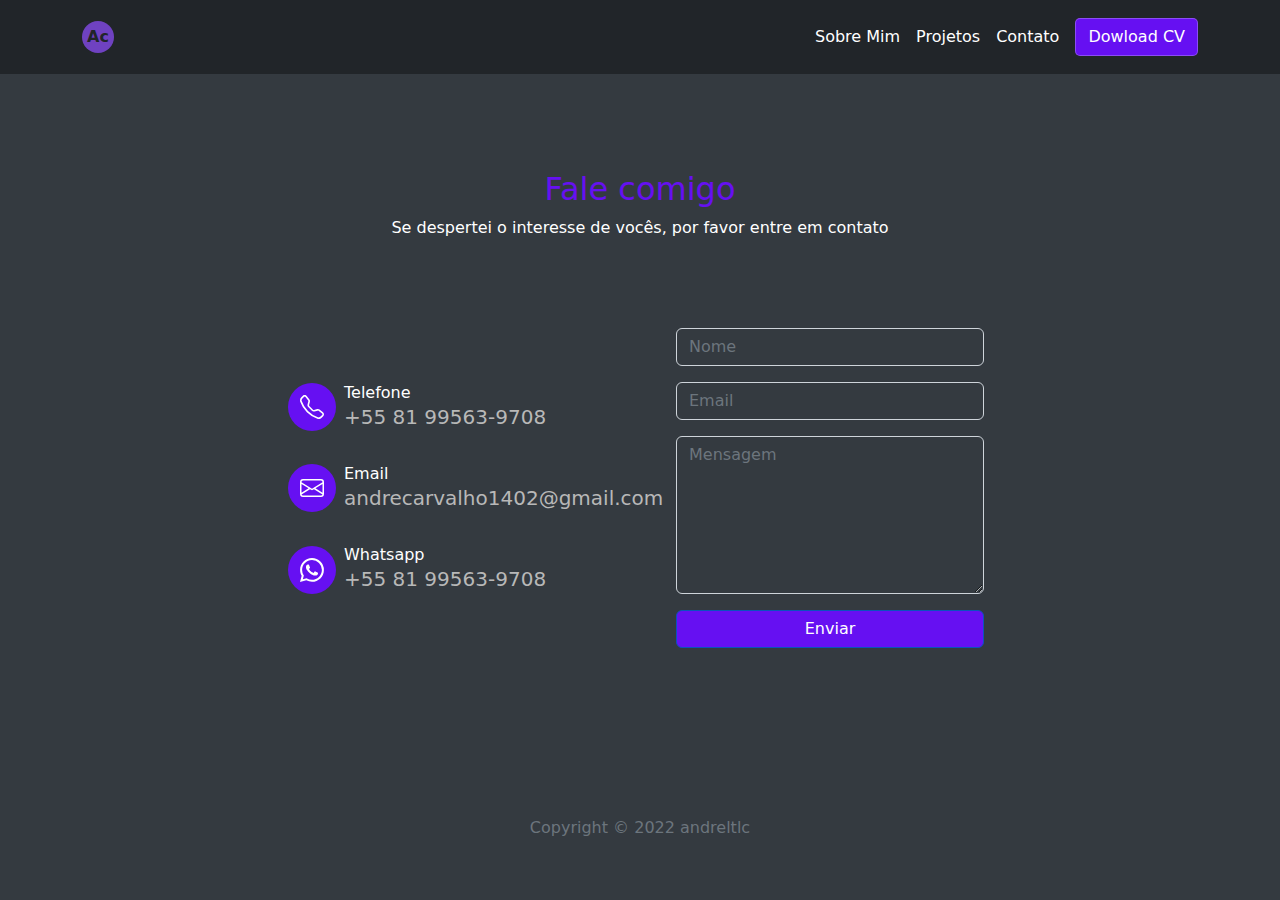
<file: Contato.html>
<!DOCTYPE html>
<html lang="pt">

<head>
    <meta charset="utf-8">
    <meta name="viewport" content="width=device-width, initial-scale=1.0, shrink-to-fit=no">
    <title>andreltlc</title>
    <meta name="description" content="Portifólio curricular de André Luiz Tôrres Lins de Carvalho:
Estudante de Ciências da Computação, na Universidade Católica de Pernambuco!  ">
    <link rel="stylesheet" href="assets/bootstrap/css/bootstrap.min.css">
    <link rel="stylesheet" href="assets/fonts/fontawesome-all.min.css">
    <link rel="stylesheet" href="assets/fonts/font-awesome.min.css">
    <link rel="stylesheet" href="assets/fonts/fontawesome5-overrides.min.css">
    <link rel="stylesheet" href="assets/css/Hero-Clean-Reverse-images.css">
    <link rel="stylesheet" href="assets/css/Navbar-Right-Links-Dark-icons.css">
    <link rel="stylesheet" href="assets/css/styles.css">
</head>

<body>
    <nav class="navbar navbar-dark navbar-expand-md bg-dark py-3">
        <div class="container"><a class="navbar-brand d-flex align-items-center" href="index.html"><span class="bs-icon-sm bs-icon-circle bs-icon-primary text-dark d-flex justify-content-center align-items-center me-2 bs-icon" style="background: var(--bs-purple);"><strong>Ac</strong></span></a><button data-bs-toggle="collapse" class="navbar-toggler" data-bs-target="#navcol-5"><span class="visually-hidden">Toggle navigation</span><span class="navbar-toggler-icon"></span></button>
            <div class="collapse navbar-collapse" id="navcol-5">
                <ul class="navbar-nav ms-auto">
                    <li class="nav-item"><a class="nav-link active" href="Sobre%20Mim.html">Sobre Mim</a></li>
                    <li class="nav-item"><a class="nav-link" href="https://github.com/andreltlc" style="color: rgb(255,255,255);" target="_blank">Projetos</a></li>
                    <li class="nav-item"><a class="nav-link" href="Contato.html" style="color: rgb(255,255,255);">Contato</a></li>
                </ul><a class="btn btn-primary ms-md-2" role="button" id="dowload" style="background: var(--bs-indigo);--bs-primary: #0d6efd;--bs-primary-rgb: 13,110,253;border-radius: 5px;border-width: 1px;border-color: var(--bs-navbar-disabled-color);" href="https://drive.google.com/file/d/1g7-NZeu4UOeOzY25wsoxIWkWk7Ztu2kB/view?usp=sharing">Dowload CV</a>
            </div>
        </div>
    </nav>
    <section class="position-relative py-4 py-xl-5">
        <section class="position-relative py-4 py-xl-5">
            <div class="container position-relative">
                <div class="row mb-5">
                    <div class="col-md-8 col-xl-6 text-center mx-auto">
                        <h2 style="color: var(--bs-indigo);">Fale comigo</h2>
                        <p class="w-lg-50" style="color: rgb(255,255,255);">Se despertei o interesse de vocês, por favor entre em contato</p>
                    </div>
                </div>
                <div class="row d-flex justify-content-center">
                    <div class="col-md-6 col-lg-4 col-xl-4">
                        <div class="d-flex flex-column justify-content-center align-items-start h-100">
                            <div class="d-flex align-items-center p-3">
                                <div class="bs-icon-md bs-icon-rounded bs-icon-primary d-flex flex-shrink-0 justify-content-center align-items-center d-inline-block bs-icon" style="background: var(--bs-indigo);border-radius: 25px;"><svg xmlns="http://www.w3.org/2000/svg" width="1em" height="1em" fill="currentColor" viewBox="0 0 16 16" class="bi bi-telephone">
                                        <path d="M3.654 1.328a.678.678 0 0 0-1.015-.063L1.605 2.3c-.483.484-.661 1.169-.45 1.77a17.568 17.568 0 0 0 4.168 6.608 17.569 17.569 0 0 0 6.608 4.168c.601.211 1.286.033 1.77-.45l1.034-1.034a.678.678 0 0 0-.063-1.015l-2.307-1.794a.678.678 0 0 0-.58-.122l-2.19.547a1.745 1.745 0 0 1-1.657-.459L5.482 8.062a1.745 1.745 0 0 1-.46-1.657l.548-2.19a.678.678 0 0 0-.122-.58L3.654 1.328zM1.884.511a1.745 1.745 0 0 1 2.612.163L6.29 2.98c.329.423.445.974.315 1.494l-.547 2.19a.678.678 0 0 0 .178.643l2.457 2.457a.678.678 0 0 0 .644.178l2.189-.547a1.745 1.745 0 0 1 1.494.315l2.306 1.794c.829.645.905 1.87.163 2.611l-1.034 1.034c-.74.74-1.846 1.065-2.877.702a18.634 18.634 0 0 1-7.01-4.42 18.634 18.634 0 0 1-4.42-7.009c-.362-1.03-.037-2.137.703-2.877L1.885.511z"></path>
                                    </svg></div>
                                <div class="px-2">
                                    <h6 class="mb-0" style="color: rgb(255,255,255);">Telefone</h6>
                                    <p class="lead mb-0" style="color: rgb(184,184,184);">+55 81 99563-9708</p>
                                </div>
                            </div>
                            <div class="d-flex align-items-center p-3">
                                <div class="bs-icon-md bs-icon-rounded bs-icon-primary d-flex flex-shrink-0 justify-content-center align-items-center d-inline-block bs-icon" style="background: var(--bs-indigo);border-radius: 25px;"><svg xmlns="http://www.w3.org/2000/svg" width="1em" height="1em" fill="currentColor" viewBox="0 0 16 16" class="bi bi-envelope">
                                        <path fill-rule="evenodd" d="M0 4a2 2 0 0 1 2-2h12a2 2 0 0 1 2 2v8a2 2 0 0 1-2 2H2a2 2 0 0 1-2-2V4Zm2-1a1 1 0 0 0-1 1v.217l7 4.2 7-4.2V4a1 1 0 0 0-1-1H2Zm13 2.383-4.708 2.825L15 11.105V5.383Zm-.034 6.876-5.64-3.471L8 9.583l-1.326-.795-5.64 3.47A1 1 0 0 0 2 13h12a1 1 0 0 0 .966-.741ZM1 11.105l4.708-2.897L1 5.383v5.722Z"></path>
                                    </svg></div>
                                <div class="px-2">
                                    <h6 class="mb-0" style="color: rgb(255,255,255);">Email</h6>
                                    <p class="lead mb-0" style="color: rgb(184,184,184);">andrecarvalho1402@gmail.com</p>
                                </div>
                            </div>
                            <div class="d-flex align-items-center p-3">
                                <div class="bs-icon-md bs-icon-rounded bs-icon-primary d-flex flex-shrink-0 justify-content-center align-items-center d-inline-block bs-icon" style="background: var(--bs-indigo);border-radius: 32px;"><svg xmlns="http://www.w3.org/2000/svg" width="1em" height="1em" fill="currentColor" viewBox="0 0 16 16" class="bi bi-whatsapp">
                                        <path d="M13.601 2.326A7.854 7.854 0 0 0 7.994 0C3.627 0 .068 3.558.064 7.926c0 1.399.366 2.76 1.057 3.965L0 16l4.204-1.102a7.933 7.933 0 0 0 3.79.965h.004c4.368 0 7.926-3.558 7.93-7.93A7.898 7.898 0 0 0 13.6 2.326zM7.994 14.521a6.573 6.573 0 0 1-3.356-.92l-.24-.144-2.494.654.666-2.433-.156-.251a6.56 6.56 0 0 1-1.007-3.505c0-3.626 2.957-6.584 6.591-6.584a6.56 6.56 0 0 1 4.66 1.931 6.557 6.557 0 0 1 1.928 4.66c-.004 3.639-2.961 6.592-6.592 6.592zm3.615-4.934c-.197-.099-1.17-.578-1.353-.646-.182-.065-.315-.099-.445.099-.133.197-.513.646-.627.775-.114.133-.232.148-.43.05-.197-.1-.836-.308-1.592-.985-.59-.525-.985-1.175-1.103-1.372-.114-.198-.011-.304.088-.403.087-.088.197-.232.296-.346.1-.114.133-.198.198-.33.065-.134.034-.248-.015-.347-.05-.099-.445-1.076-.612-1.47-.16-.389-.323-.335-.445-.34-.114-.007-.247-.007-.38-.007a.729.729 0 0 0-.529.247c-.182.198-.691.677-.691 1.654 0 .977.71 1.916.81 2.049.098.133 1.394 2.132 3.383 2.992.47.205.84.326 1.129.418.475.152.904.129 1.246.08.38-.058 1.171-.48 1.338-.943.164-.464.164-.86.114-.943-.049-.084-.182-.133-.38-.232z"></path>
                                    </svg></div>
                                <div class="px-2">
                                    <h6 class="mb-0" style="color: rgb(255,255,255);">Whatsapp</h6>
                                    <p class="lead mb-0" style="color: rgb(184,184,184);">+55 81 99563-9708</p>
                                </div>
                            </div>
                        </div>
                    </div>
                    <div class="col-md-6 col-lg-5 col-xl-4">
                        <div>
                            <form class="p-3 p-xl-4" method="post">
                                <div class="mb-3"><input class="form-control" type="text" id="name-1" name="name" placeholder="Nome" style="background: rgb(52,58,64);color: rgb(255,255,255);"></div>
                                <div class="mb-3"><input class="form-control" type="email" id="email-1" name="email" placeholder="Email" style="background: rgb(52,58,64);color: rgb(255,255,255);"></div>
                                <div class="mb-3"><textarea class="form-control" id="message-1" name="message" rows="6" placeholder="Mensagem" style="background: rgb(52,58,64);color: rgb(255,255,255);"></textarea></div>
                                <div><button class="btn btn-primary active d-block w-100" type="submit" style="background: #6610f2;" data-bs-target="andrecarvalho1402@gmail.com" data-bs-toggle="email ">Enviar</button></div>
                            </form>
                        </div>
                    </div>
                </div>
            </div>
        </section>
    </section>
    <footer class="text-center">
        <div class="container text-muted py-4 py-lg-5">
            <p class="mb-0">Copyright © 2022 andreltlc</p>
        </div>
    </footer>
    <script src="assets/bootstrap/js/bootstrap.min.js"></script>
</body>

</html>
</file>
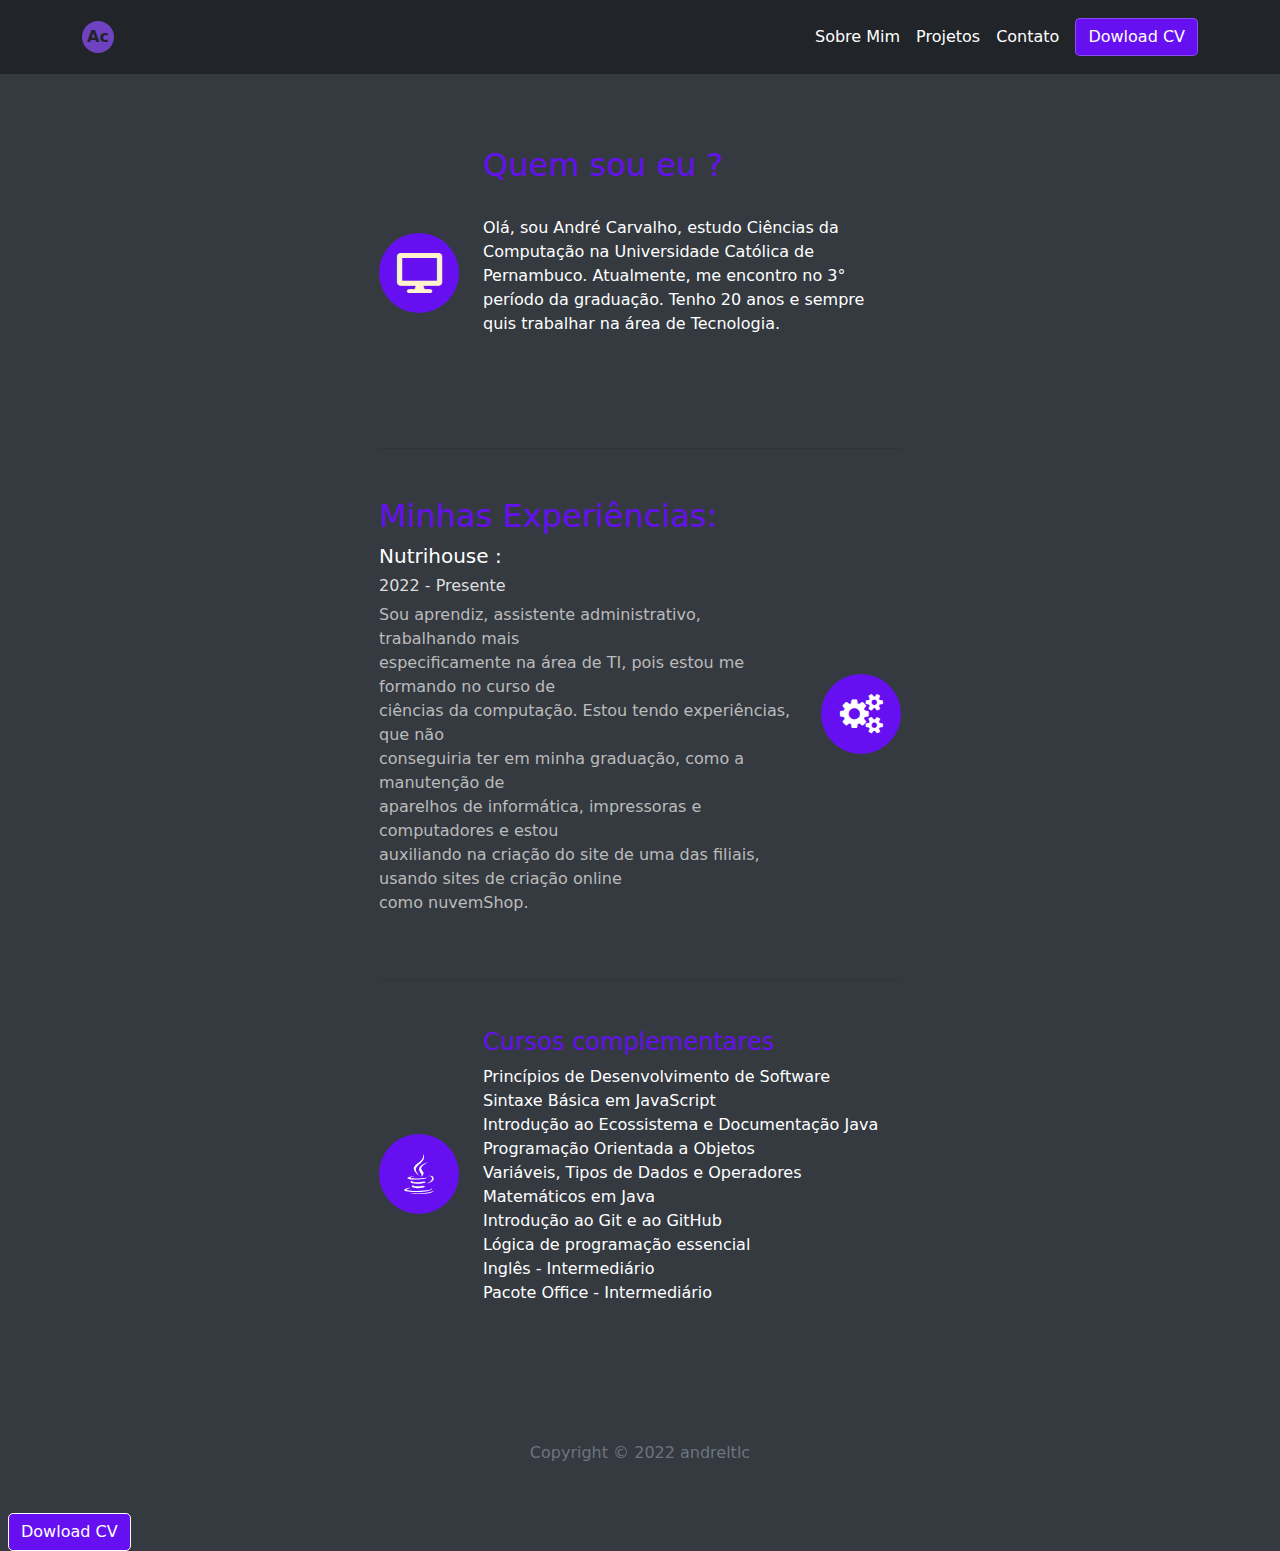
<file: Sobre Mim.html>
<!DOCTYPE html>
<html lang="pt">

<head>
    <meta charset="utf-8">
    <meta name="viewport" content="width=device-width, initial-scale=1.0, shrink-to-fit=no">
    <title>andreltlc</title>
    <meta name="description" content="Portifólio curricular de André Luiz Tôrres Lins de Carvalho:
Estudante de Ciências da Computação, na Universidade Católica de Pernambuco!  ">
    <link rel="stylesheet" href="assets/bootstrap/css/bootstrap.min.css">
    <link rel="stylesheet" href="assets/fonts/fontawesome-all.min.css">
    <link rel="stylesheet" href="assets/fonts/font-awesome.min.css">
    <link rel="stylesheet" href="assets/fonts/fontawesome5-overrides.min.css">
    <link rel="stylesheet" href="assets/css/Hero-Clean-Reverse-images.css">
    <link rel="stylesheet" href="assets/css/Navbar-Right-Links-Dark-icons.css">
    <link rel="stylesheet" href="assets/css/styles.css">
</head>

<body>
    <nav class="navbar navbar-dark navbar-expand-md bg-dark py-3">
        <div class="container"><a class="navbar-brand d-flex align-items-center" href="index.html"><span class="bs-icon-sm bs-icon-circle bs-icon-primary text-dark d-flex justify-content-center align-items-center me-2 bs-icon" style="background: var(--bs-purple);"><strong>Ac</strong></span></a><button data-bs-toggle="collapse" class="navbar-toggler" data-bs-target="#navcol-5"><span class="visually-hidden">Toggle navigation</span><span class="navbar-toggler-icon"></span></button>
            <div class="collapse navbar-collapse" id="navcol-5">
                <ul class="navbar-nav ms-auto">
                    <li class="nav-item"><a class="nav-link active" href="Sobre%20Mim.html">Sobre Mim</a></li>
                    <li class="nav-item"><a class="nav-link" href="https://github.com/andreltlc" style="color: rgb(255,255,255);" target="_blank">Projetos</a></li>
                    <li class="nav-item"><a class="nav-link" href="Contato.html" style="color: rgb(255,255,255);">Contato</a></li>
                </ul><a class="btn btn-primary ms-md-2" role="button" href="https://drive.google.com/file/d/1g7-NZeu4UOeOzY25wsoxIWkWk7Ztu2kB/view?usp=sharing" style="background: var(--bs-indigo);--bs-primary: #0d6efd;--bs-primary-rgb: 13,110,253;border-radius: 5px;border-width: 1px;border-color: var(--bs-navbar-disabled-color);">Dowload CV</a>
            </div>
        </div>
    </nav>
    <div class="container py-4 py-xl-5">
        <div class="row">
            <div class="col-md-8 col-xl-6 mx-auto p-4">
                <div class="d-flex align-items-center align-items-md-start align-items-xl-center">
                    <div class="bs-icon-xl bs-icon-circle bs-icon-primary d-flex flex-shrink-0 justify-content-center align-items-center me-4 d-inline-block bs-icon xl" style="color: var(--bs-highlight-bg);background: #6610f2;"><i class="fas fa-desktop"></i></div>
                    <div>
                        <h2 style="color: var(--bs-indigo);">Quem sou eu ?</h2>
                        <p style="text-align: left;"><br><span style="color: rgb(255, 255, 255);">Olá, sou André Carvalho, estudo Ciências da Computação na Universidade Católica de Pernambuco. Atualmente, me encontro no 3° período da graduação. Tenho 20 anos e sempre quis trabalhar na área de Tecnologia.</span><br><br><br></p>
                    </div>
                </div>
                <hr class="my-5">
                <div class="d-flex align-items-center align-items-md-start align-items-xl-center">
                    <div class="bs-icon-xl bs-icon-circle bs-icon-primary d-flex flex-shrink-0 justify-content-center align-items-center order-last ms-4 d-inline-block bs-icon xl" style="background: var(--bs-indigo);"><i class="fa fa-cogs"></i></div>
                    <div>
                        <h2 style="color: var(--bs-indigo);">Minhas Experiências:</h2>
                        <h5 style="color: rgb(255,255,255);">Nutrihouse :</h5>
                        <h6 style="color: rgb(222,222,222);">2022 - Presente</h6>
                        <p style="color: rgb(188,187,187);">Sou aprendiz, assistente administrativo, trabalhando mais<br>especificamente na área de TI, pois estou me formando no curso de<br>ciências da computação. Estou tendo experiências, que não<br>conseguiria ter em minha graduação, como a manutenção de<br>aparelhos de informática, impressoras e computadores e estou<br>auxiliando na criação do site de uma das filiais, usando sites de criação online<br>como nuvemShop.<br></p>
                    </div>
                </div>
                <hr class="my-5">
                <div class="d-flex align-items-center align-items-md-start align-items-xl-center">
                    <div class="bs-icon-xl bs-icon-circle bs-icon-primary d-flex flex-shrink-0 justify-content-center align-items-center me-4 d-inline-block bs-icon xl" style="background: var(--bs-indigo);"><svg xmlns="http://www.w3.org/2000/svg" viewBox="-64 0 512 512" width="1em" height="1em" fill="currentColor" style="background: var(--bs-indigo);">
                            <!--! Font Awesome Free 6.1.1 by @fontawesome - https://fontawesome.com License - https://fontawesome.com/license/free (Icons: CC BY 4.0, Fonts: SIL OFL 1.1, Code: MIT License) Copyright 2022 Fonticons, Inc. -->
                            <path d="M277.74 312.9c9.8-6.7 23.4-12.5 23.4-12.5s-38.7 7-77.2 10.2c-47.1 3.9-97.7 4.7-123.1 1.3-60.1-8 33-30.1 33-30.1s-36.1-2.4-80.6 19c-52.5 25.4 130 37 224.5 12.1zm-85.4-32.1c-19-42.7-83.1-80.2 0-145.8C296 53.2 242.84 0 242.84 0c21.5 84.5-75.6 110.1-110.7 162.6-23.9 35.9 11.7 74.4 60.2 118.2zm114.6-176.2c.1 0-175.2 43.8-91.5 140.2 24.7 28.4-6.5 54-6.5 54s62.7-32.4 33.9-72.9c-26.9-37.8-47.5-56.6 64.1-121.3zm-6.1 270.5a12.19 12.19 0 0 1-2 2.6c128.3-33.7 81.1-118.9 19.8-97.3a17.33 17.33 0 0 0-8.2 6.3 70.45 70.45 0 0 1 11-3c31-6.5 75.5 41.5-20.6 91.4zM348 437.4s14.5 11.9-15.9 21.2c-57.9 17.5-240.8 22.8-291.6.7-18.3-7.9 16-19 26.8-21.3 11.2-2.4 17.7-2 17.7-2-20.3-14.3-131.3 28.1-56.4 40.2C232.84 509.4 401 461.3 348 437.4zM124.44 396c-78.7 22 47.9 67.4 148.1 24.5a185.89 185.89 0 0 1-28.2-13.8c-44.7 8.5-65.4 9.1-106 4.5-33.5-3.8-13.9-15.2-13.9-15.2zm179.8 97.2c-78.7 14.8-175.8 13.1-233.3 3.6 0-.1 11.8 9.7 72.4 13.6 92.2 5.9 233.8-3.3 237.1-46.9 0 0-6.4 16.5-76.2 29.7zM260.64 353c-59.2 11.4-93.5 11.1-136.8 6.6-33.5-3.5-11.6-19.7-11.6-19.7-86.8 28.8 48.2 61.4 169.5 25.9a60.37 60.37 0 0 1-21.1-12.8z"></path>
                        </svg></div>
                    <div>
                        <h4 style="color: #6610f2;">Cursos complementares</h4>
                        <p style="color: rgb(255,255,255);">Princípios de Desenvolvimento de Software<br>Sintaxe Básica em JavaScript<br>Introdução ao Ecossistema e Documentação Java<br>Programação Orientada a Objetos<br>Variáveis, Tipos de Dados e Operadores Matemáticos em Java<br>Introdução ao Git e ao GitHub<br>Lógica de programação essencial<br>Inglês - Intermediário<br>Pacote Office - Intermediário</p>
                    </div>
                </div>
            </div>
        </div>
    </div>
    <footer class="text-center">
        <div class="container text-muted py-4 py-lg-5">
            <p class="mb-0">Copyright © 2022 andreltlc</p>
        </div>
    </footer><a class="btn btn-primary ms-md-2" role="button" id="dowload" style="background: var(--bs-indigo);--bs-primary: #0d6efd;--bs-primary-rgb: 13,110,253;border-radius: 5px;border-width: 1px;border-color: var(--bs-navbar-disabled-color);" href="https://drive.google.com/file/d/1g7-NZeu4UOeOzY25wsoxIWkWk7Ztu2kB/view?usp=sharing">Dowload CV</a>
    <script src="assets/bootstrap/js/bootstrap.min.js"></script>
</body>

</html>
</file>
<file: assets/css/Hero-Clean-Reverse-images.css>
.fit-cover {
  object-fit: cover;
}
</file>
<file: assets/css/Navbar-Right-Links-Dark-icons.css>
.bs-icon {
  --bs-icon-size: .75rem;
  display: flex;
  flex-shrink: 0;
  justify-content: center;
  align-items: center;
  font-size: var(--bs-icon-size);
  width: calc(var(--bs-icon-size) * 2);
  height: calc(var(--bs-icon-size) * 2);
  color: var(--bs-primary);
}

.bs-icon-xs {
  --bs-icon-size: 1rem;
  width: calc(var(--bs-icon-size) * 1.5);
  height: calc(var(--bs-icon-size) * 1.5);
}

.bs-icon-sm {
  --bs-icon-size: 1rem;
}

.bs-icon-md {
  --bs-icon-size: 1.5rem;
}

.bs-icon-lg {
  --bs-icon-size: 2rem;
}

.bs-icon-xl {
  --bs-icon-size: 2.5rem;
}

.bs-icon.bs-icon-primary {
  color: var(--bs-white);
  background: var(--bs-primary);
}

.bs-icon.bs-icon-primary-light {
  color: var(--bs-primary);
  background: rgba(var(--bs-primary-rgb), .2);
}

.bs-icon.bs-icon-semi-white {
  color: var(--bs-primary);
  background: rgba(255, 255, 255, .5);
}

.bs-icon.bs-icon-rounded {
  border-radius: .5rem;
}

.bs-icon.bs-icon-circle {
  border-radius: 50%;
}
</file>
<file: assets/css/styles.css>
body {
  background: var(--bs-gray-dark);
}
</file>
<file: assets/fonts/fontawesome5-overrides.min.css>
.fab.fa-bitcoin:before{content:"\f379"}.far.fa-calendar:before,.fas.fa-calendar:before{content:"\f133"}.far.fa-clipboard:before,.fas.fa-clipboard:before{content:"\f328"}.fab.fa-facebook-f:before{content:"\f39e"}.fab.fa-google-plus:before{content:"\f2b3"}.fas.fa-hotel:before{content:"\f594"}.fab.fa-linkedin:before{content:"\f08c"}.fas.fa-reply:before{content:"\f3e5"}.fas.fa-thermometer:before{content:"\f491"}.fab.fa-vimeo:before{content:"\f40a"}.far.fa-window-close:before,.fas.fa-window-close:before{content:"\f410"}.fab.fa-youtube-square:before{content:"\f431"}
</file>
